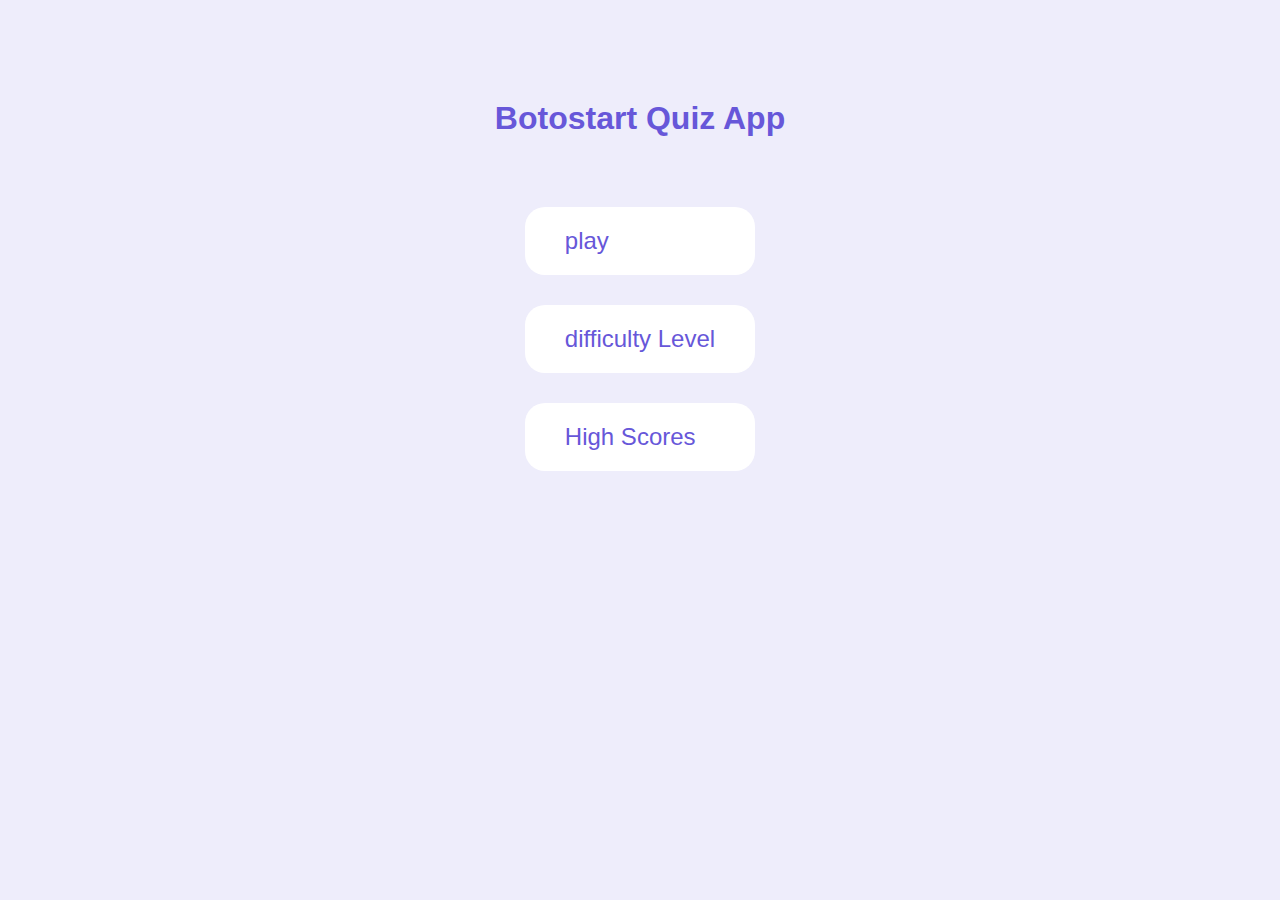
<file: index.html>
<!DOCTYPE html>
<html lang="en">
<head>
	<meta charset="UTF-8">
	<meta name="viewport" content="width=device-width, initial-scale=1.0">
<title>Botostart|Quiz App</title>
	<link rel="stylesheet" href="./css/global.css"/>
	<link rel="stylesheet" href="./css/index.css"/>
</head>
<body>
<h1>Botostart Quiz App</h1>	
<div class="container">
	<a href="/game.html">play</a>
	<a href="/difficulty.html">difficulty Level</a>
	<a href="/scores.html">High Scores</a>
</div>
<script src="./js/index.js"></script>
</body>
</html>
</file>
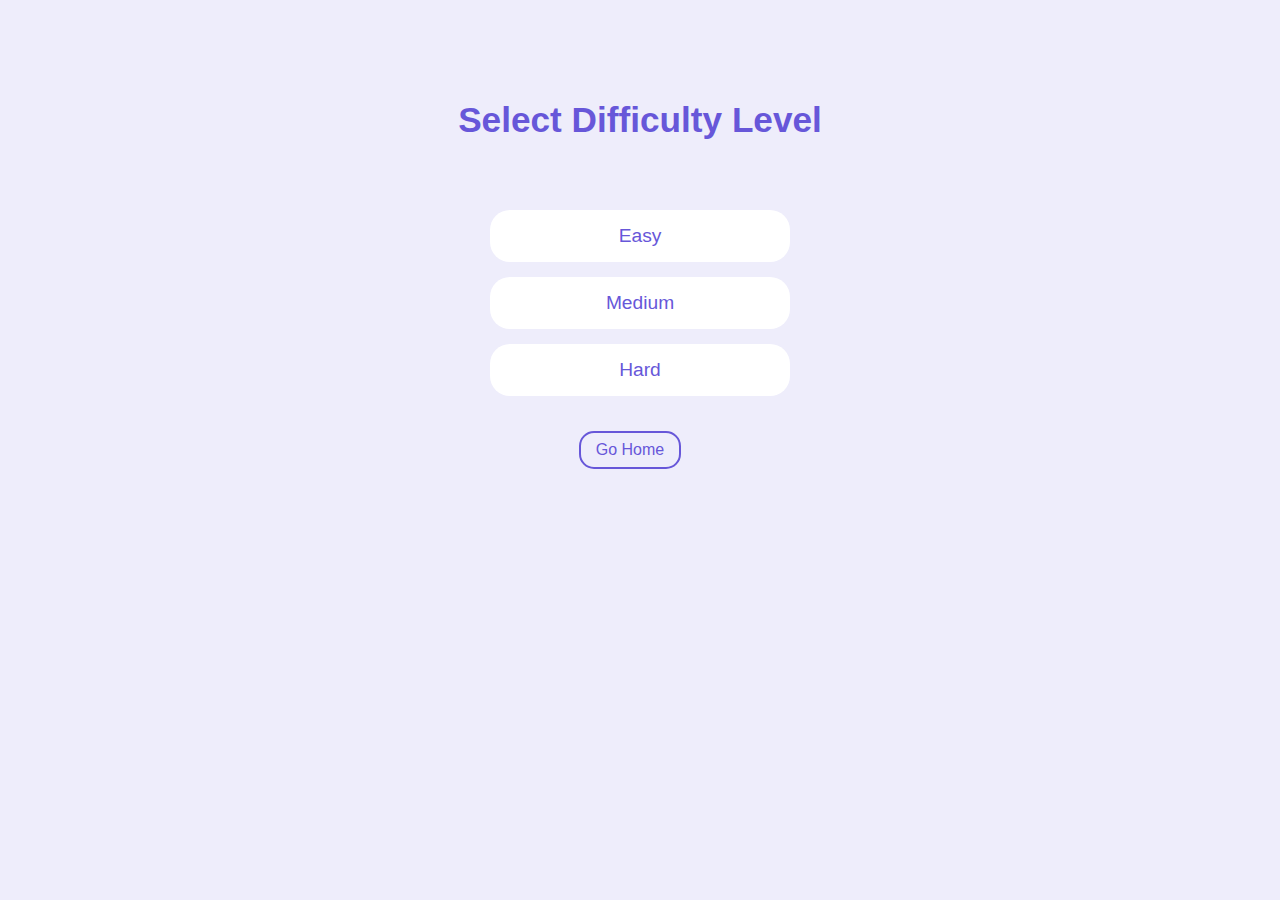
<file: difficulty.html>
<!DOCTYPE html>
<html lang="en">
<head>
	<meta charset="UTF-8">
	<meta name="viewport" content="width=device-width, initial-scale=1.0">
	<title>Botostart | Difficulty Level</title>
	<link rel="stylesheet" href="./css/global.css"/>
	<link rel="stylesheet" href="./css/difficulty.css"/>
	
</head>
<body>
	<h3>Select Difficulty Level</h3>
	<button>Easy</button>
	<button>Medium</button>
	<button>Hard</button>
	<a href="/">Go Home</a>
	<script src="./js/difficulty.js"></script>
</body>
</html>
</file>
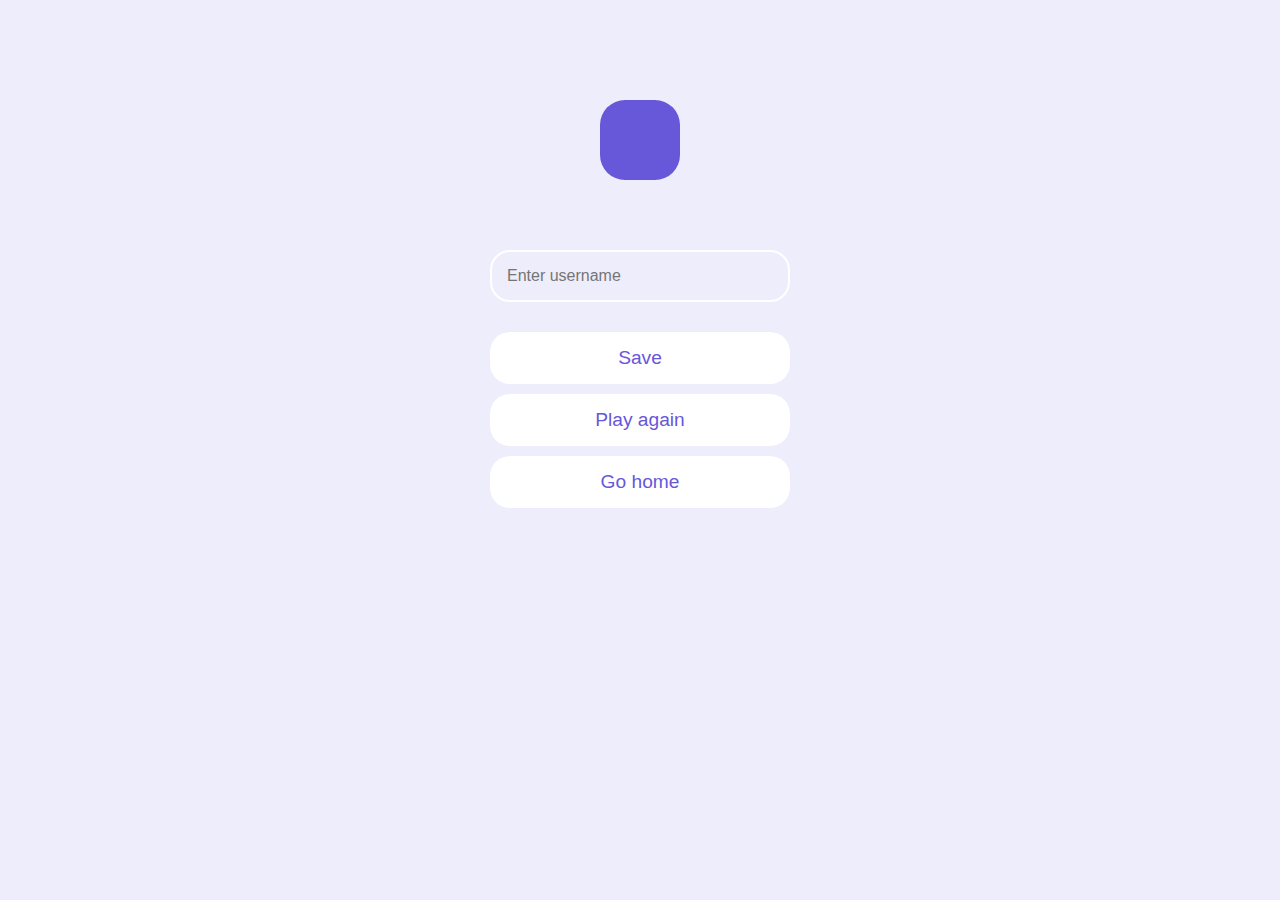
<file: end.html>
<!DOCTYPE html>
<html lang="en">
<head>
	<meta charset="UTF-8">
	<meta name="viewport" content="width=device-width, initial-scale=1.0">
	<title>Botostart | End</title>
	<link rel="stylesheet" href="./css/global.css"/>
	<link rel="stylesheet" href="./css/end.css"/>
</head>
<body>
	<p></p>
	<input type="text" placeholder="Enter username">
	<button>Save</button>
	<a href="./game.html">Play again</a>
	<a href="/">Go home</a>
	<script src="./js/end.js"></script>
</body>
</html>
</file>
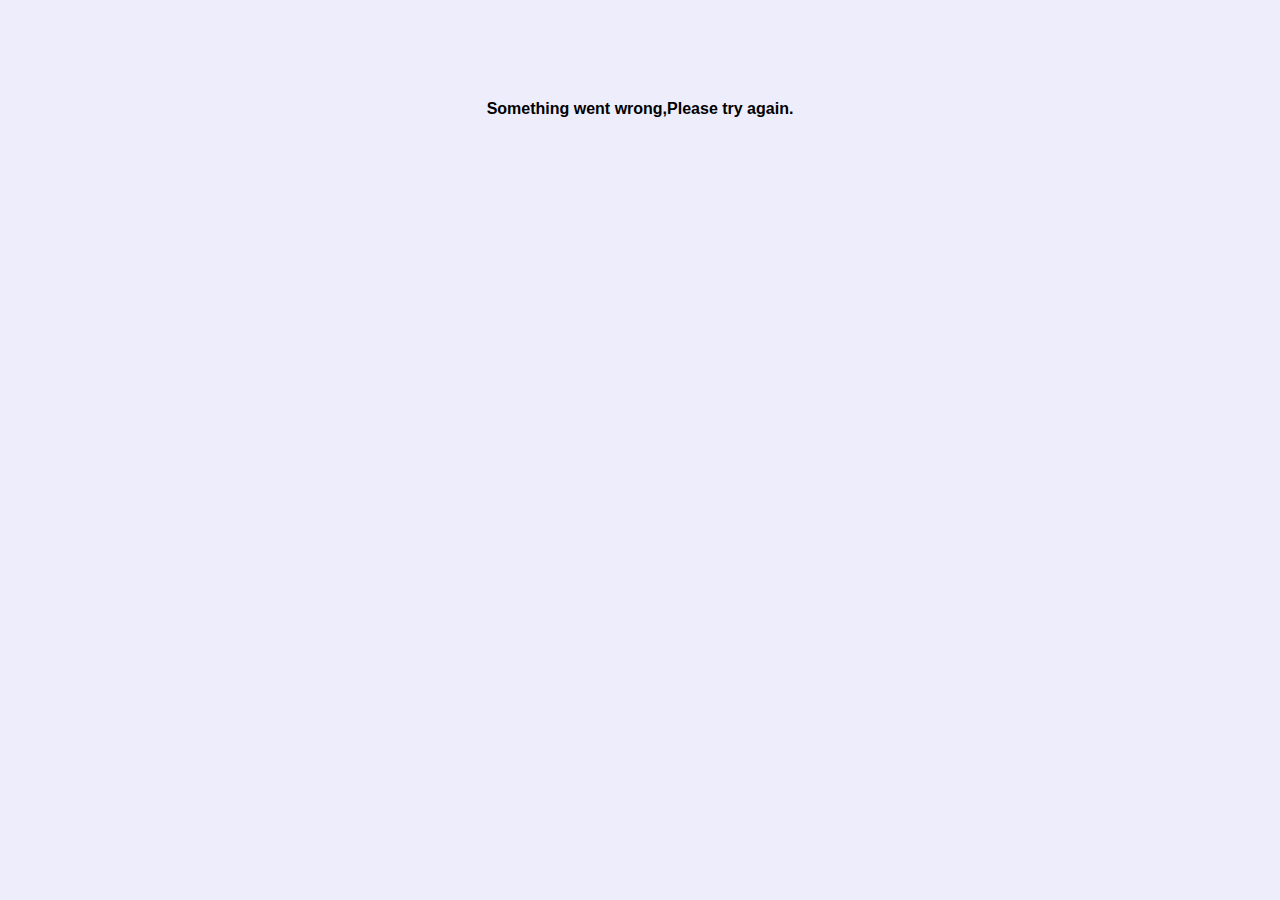
<file: game.html>
<!DOCTYPE html>
<html lang="en">
<head>
	<meta charset="UTF-8">
	<meta name="viewport" content="width=device-width, initial-scale=1.0">
	<title>Botostart|play</title>
	<link rel="stylesheet" href="./css/global.css"/>
	<link rel="stylesheet" href="./css/game.css"/>
</head>
<body>
	<span id="loader"></span>
	<h4 id="error">Something went wrong,Please try again.</h4>
	<div id="container">
		<div class="header">
			<div>
				<p>Question No:</p>
				<span id="question-number">1</span>
			</div>
			<div>
				<p>Score:</p>
				<span id="score">0</span>

			</div>
		</div>
		<div id="question-box">
			<h3 id="question-text">question text</h3>
			<button class="answer-text">1</button>
			<button class="answer-text">2</button>
			<button class="answer-text">3</button>
			<button class="answer-text">4</button>
		</div>
		<button id="finish-button">Finish</button>
		<button id="next-button">Next</button>
</div>
<script src="./js/game.js" type="module"></script>
<script src="./js/helper.js" type="module"></script>
</body>
</html>
</file>
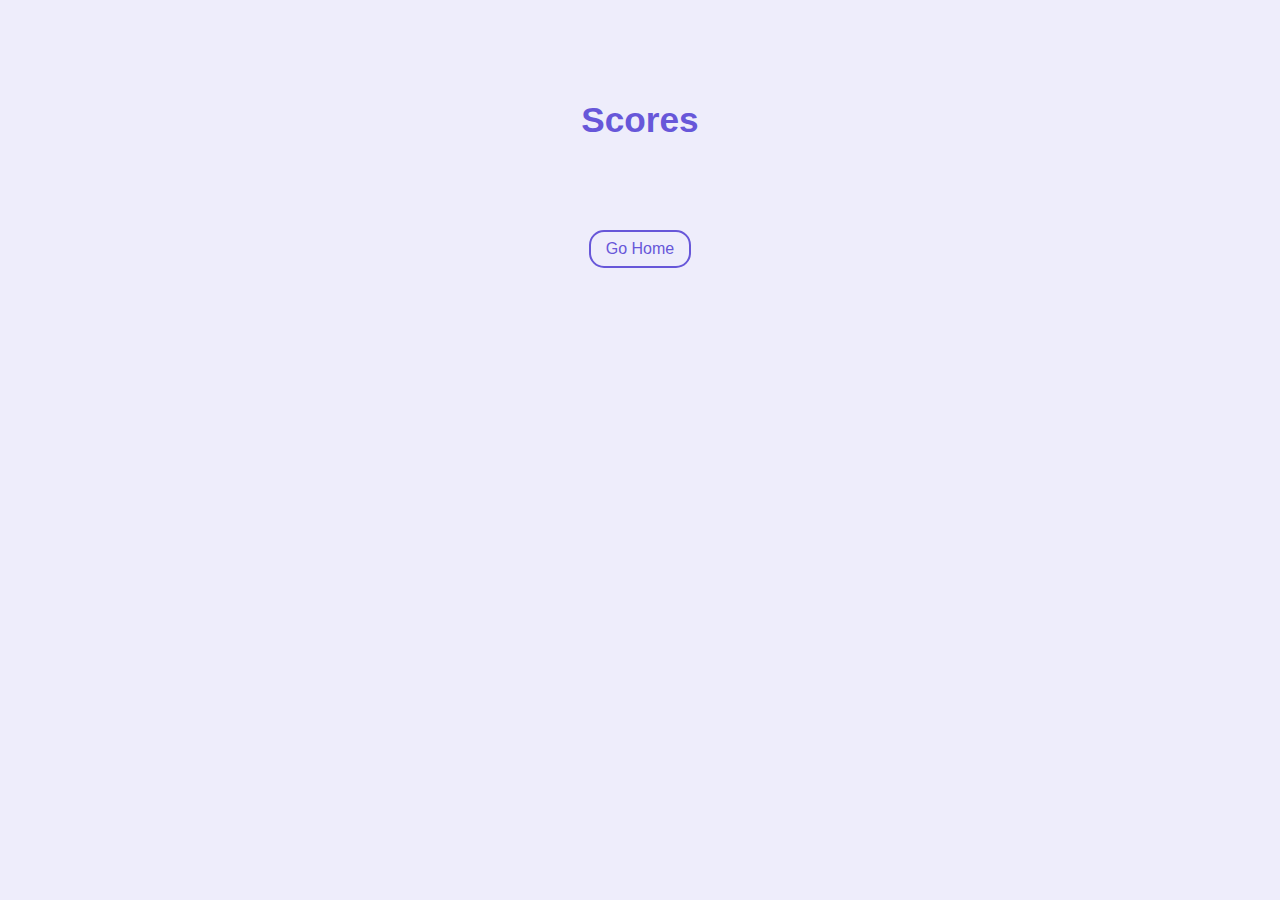
<file: scores.html>
<!DOCTYPE html>
<html lang="en">
<head>
	<meta charset="UTF-8">
	<meta name="viewport" content="width=device-width, initial-scale=1.0">
	<title>Botostart|Highest Scores</title>
	<link rel="stylesheet" href="./css/global.css"/>
	<link rel="stylesheet" href="./css/scores.css"/>
</head>
<body>
	<h3>Scores</h3>
	<ol></ol>
	<a href="/">Go Home</a>
	<script src="./js/score.js"></script>
</body>
</html>
</file>
<file: css/global.css>
*{
	padding:0;
	margin:0;
	box-sizing: border-box;
	font-family: Arial, Helvetica, sans-serif;
}
body{
	max-width: 1000px;
	margin: auto;
	background-color: #eeedfb;
	display: flex;
	flex-direction: column;
	align-items: center;
	padding-top: 100px;
}
@media (max-width: 900px) {
    body {
        font-size: 14px; /* Koochiktar kardan font baraye ekran mobile */
        padding: 10px;
    }
    button {
        width: 100%; /* Por kardan arz button baraye mobile */
        padding: 12px;
    }
    .container {
        width: 100%;
        max-width: 600px;
        margin: auto;
    }
}
</file>
<file: css/index.css>
h1{
	color: #6757d9;
	margin-bottom: 50px;
	font-size: 2.5 rem;

}
.container{
	display: flex;
	flex-direction: column;
	width: fit-content;
	padding: 20px;

}
a{
	background-color: #fff;
	margin-bottom: 30px;
	padding: 20px 40px;
	font-size: 1.5rem;
	color: #6757d9;
	text-decoration: none;
	border-radius: 20px;
	transition: all 0.2s ease-in;

}
a:hover{
	background-color: #6757d9;
	color: #fff;
}
</file>
<file: css/difficulty.css>
h3{
	font-size: 2.2rem;
	color: #6757d9;
	margin-bottom: 70px;

}
button{
	background-color: #fff;
	border: none;
	border-radius: 20px;
	width: 300px;
	padding: 15px;
	margin-bottom: 15px;
	font-size: 1.2rem;
	text-align: center;
	text-decoration: none;
	color: #6757d9;
	cursor: pointer;
	transition: all 0.2s ease-in;
}
button:hover{
	background-color: #6757d9;
	color: #fff;
}

a{
	color:#6757d9;
	font-size: 1rem;
	background-color: #eeedfb;
	border: 2px solid #6757d9;
	border-radius: 15px;
	padding: 8px 15px;
	margin: 20px 20px 0 0;
	cursor: pointer;
	text-decoration: none;
	transition: all 0.2s ease-in;
}
a:hover{
	background-color: #6757d9;
	color: #fff;
}
</file>
<file: css/end.css>
p{
	font-size: 3rem;
	font-weight: 600;
	background-color: #6757d9;
	color: #fff;
	width: 80px;
	height: 80px;
	line-height: 80px;
	text-align: center;
	border-radius: 25px;
	margin-bottom: 70px;

}
input{
	border: 2px solid #fff;
	background-color: #eeedfb;
	padding: 15px;
	width: 300px;
	font-size: 1rem;
	border-radius: 20px;
	margin-bottom: 30px;
	transition: all 0.2s ease-in;
}
input:focus{
	outline: none;
	border-color: #6757d9;
}
button,a{
	background-color:#fff ;
	border: none;
	border-radius: 20px;
	width: 300px;
	padding: 15px;
	margin-bottom: 10px;
	font-size: 1.2rem;
	text-align: center;
	text-decoration: none;
	color:#6757d9 ;
	cursor: pointer;
	transition: all 0.2s ease-in;

}
button:hover,
a:hover{
	background-color: #6757d9 ;
	color: #fff;
}
</file>
<file: css/game.css>
#loader{
	width: 100px;
	height: 100px;
	border: 7px solid #6757d9;
	border-bottom-color: transparent;
	border-top-color: transparent;
	border-radius: 50%;
	display: inline-block;
	animation: rotation 1.5s linear infinite;
}
@keyframes rotation {
	0% {
		transform: rotate(0deg); 
	}
	100% {
		transform: rotate(360deg);
	}
}
#container{
	display: none;
	width: 700px;
}
.header{
	display: flex;
	justify-content: space-between;
	margin-bottom: 50px;

}
.header div{
	display: flex;
	align-items: center;

}
.header p{
	color: #6757d9;
	font-size: 1.5rem;
	font-weight: 600;
	margin-right: 10px;
}
.header span{
	display: inline-block;
	background-color: #fff;
	width: 25px;
	height: 25px;
	line-height: 25px;
	text-align: center;
	font-weight: 600;
	font-size: 1.2rem;
	color: #6757d9;
	border-radius: 4px;

}
#question-box{
	display: flex;
	flex-direction: column;
}
h3{
	background-color: #6757d9;
	color: #fff;
	padding: 20px;
	border-radius: 20px;
	margin: 60px 0 30px;
}
.answer-text{
	background-color: #fff;
	border: none;
	margin-bottom: 10px;
	font-size: 1.1rem;
	padding: 10px 20px;
	border-radius: 15px;
	text-align: left;
	cursor: pointer;
	border: 2px solid #fff;
	transition: all 0.2 ease-in;
}
.answer-text:hover{
	background-color: #eeedfb;
	border: 2px solid #fff;
}
#next-button,#finish-button{
	color: #6757d9;
	font-size: 1rem;
	background-color: #eeedfb;
	border: 2px solid #6757d9;
	border-radius: 15px;
	padding: 8px 15px;
	margin: 20px 20px 0 0;
	cursor: pointer;
	transition: all 0.2s ease-in;
}
#next-button:hover,#finish-button:hover{
	background-color: #6757d9;
	color: #fff;
}
.correct{
	background-color: #5bd7bc;
}
.incorrect{
	background-color: #fe6681;
}
.correct:hover{
	background-color: #5bd7bc;
}
.incorrect:hover{
	background-color: #fe6681;
}
#error{
	display: none;
}
@media (max-width: 900px) {
    body, html {
        height: 100%;
        overflow: hidden;
        display: flex;
        justify-content: center;
        align-items: center;
    }

    #container {
        width: 100%;
        max-width: 414px; /* Baraye mobile */
        height: 100vh; /* Poshesh kamel */
        display: flex;
        flex-direction: column;
        justify-content: center;
        align-items: center;
        padding: 10px;
    }

    #question-box {
        width: 90%;
        text-align: center;
    }

    .answer-text {
        width: 100%;
        font-size: 16px;
        margin: 5px 0;
    }

    #finish-button, #next-button {
        width: 90%;
        padding: 12px;
        font-size: 16px;
    }
}
</file>
<file: css/scores.css>
h3{
	font-size: 2.2rem;
	color: #6757d9;
	margin-bottom: 70px;
}
li{
	list-style: none;
	background-color: #fff;
	border-radius: 20px;
	width: 500px;
	padding: 15px;
	margin-bottom: 15px;
	font-size: 1.2rem;
	display: flex;
	justify-content: space-between;
	align-items: center;
}
li span:first-child{
	background-color:#6757d9 ;
	width: 35px;
	height: 35px;
	line-height: 35px;
	text-align: center;
	color: #fff;
	border-radius: 12px;
}
li p{
	width: 100%;
	padding-left: 20px;
	font-size: 1.3rem;
	color: rgb(86,86,86);
}
li span:last-child{
	background-color: #eeedfb;
	width: 35px;
	height: 35px;
	line-height: 35px;
	text-align: center;
	color:#6757d9 ;
	font-size: 1.2rem;
	border-radius: 12px;

}
a{
	color: #6757d9;
	font-size: 1rem;
	background-color: #eeedfb;
	border: 2px solid #6757d9;
	border-radius: 15px;
	padding: 8px 15px;
	margin: 20px;
	cursor: pointer;
	text-decoration: none;
	transition: all 0.2s ease-in;
}
a:hover{
	background-color: #6757d9;
	color: #fff;
}
@media (max-width: 600px) {
    ol {
        padding: 0;
    }
    li {
        font-size: 14px;
        display: flex;
        justify-content: space-between;
    }
}
</file>
